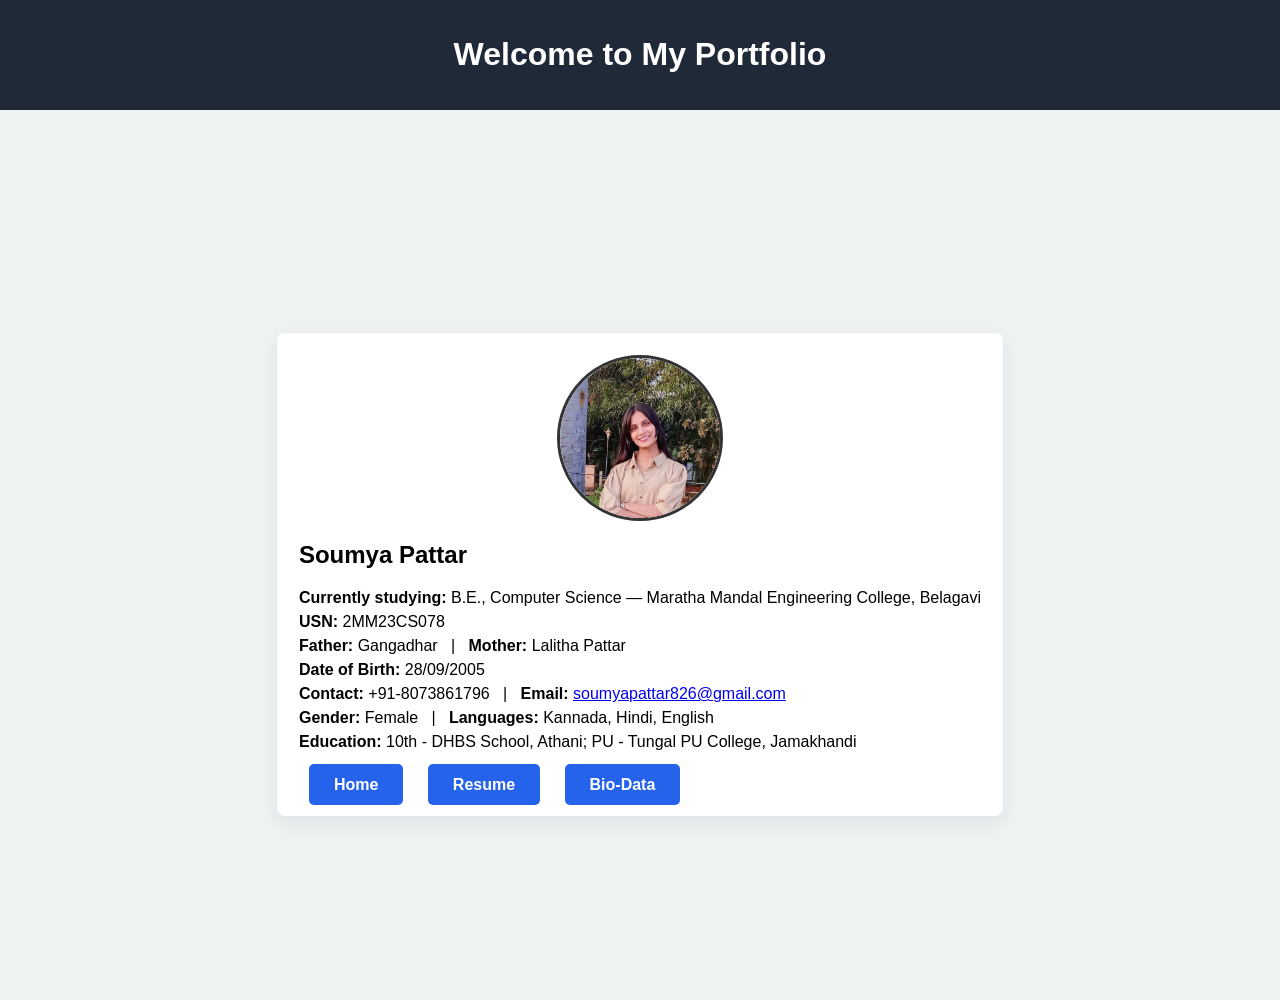
<file: index.html>
<!DOCTYPE html>
<html lang="en">
<head>
    <meta charset="UTF-8">
    <title>My Portfolio</title>
    <link rel="stylesheet" href="style.css">
    <script src="https://code.jquery.com/jquery-3.6.0.min.js"></script>
</head>

<body>
    <header>
        <h1>Welcome to My Portfolio</h1>
    </header>

    <section class="home-container fade-in">
        <div class="profile-box card">
            <img src="profile.jpg" alt="My Photo" class="profile-img" onerror="this.style.opacity=0.85;this.style.background='#ddd'">
            <h2 class="item">Soumya Pattar</h2>
            <div class="profile-info">
                <p class="item"><strong>Currently studying:</strong> B.E., Computer Science — Maratha Mandal Engineering College, Belagavi</p>
                <p class="item"><strong>USN:</strong> 2MM23CS078</p>
                <p class="item"><strong>Father:</strong> Gangadhar &nbsp; | &nbsp; <strong>Mother:</strong> Lalitha Pattar</p>
                <p class="item"><strong>Date of Birth:</strong> 28/09/2005</p>
                <p class="item"><strong>Contact:</strong> +91-8073861796 &nbsp; | &nbsp; <strong>Email:</strong> <a href="mailto:soumyapattar826@gmail.com">soumyapattar826@gmail.com</a></p>
                <p class="item"><strong>Gender:</strong> Female &nbsp; | &nbsp; <strong>Languages:</strong> Kannada, Hindi, English</p>
                <p class="item"><strong>Education:</strong> 10th - DHBS School, Athani; PU - Tungal PU College, Jamakhandi</p>
            </div>

            <div class="btn-group item">
                <a href="index.html" class="btn">Home</a>
                <a href="resume.html" class="btn">Resume</a>
                <a href="biodata.html" class="btn">Bio-Data</a>
            </div>
        </div>
    </section>

    <script src="script.js"></script>
</body>
</html>
</file>
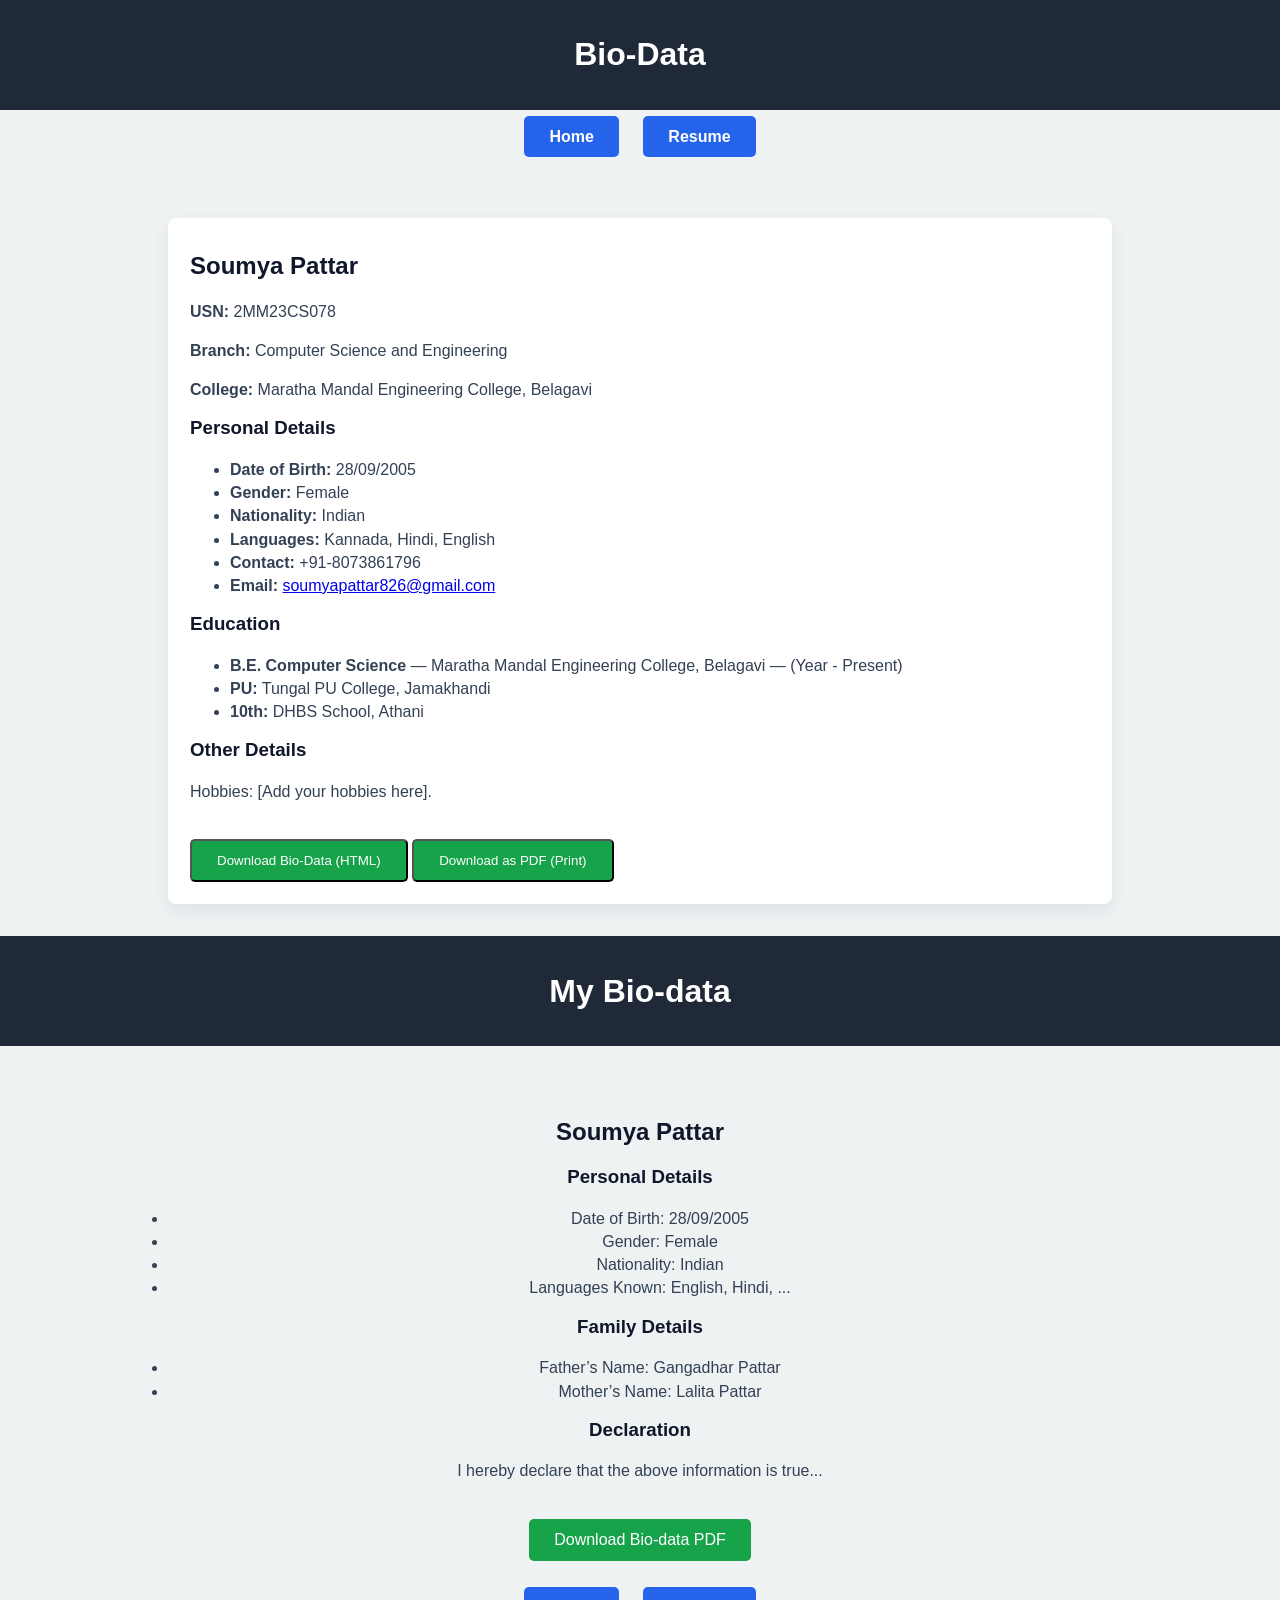
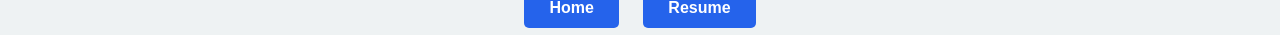
<file: biodata.html>
<!DOCTYPE html>
<html lang="en">
<head>
    <meta charset="UTF-8">
    <title>Bio-Data - Soumya G Pattar</title>
    <link rel="stylesheet" href="style.css">
    <script src="https://code.jquery.com/jquery-3.6.0.min.js"></script>
    <meta name="viewport" content="width=device-width, initial-scale=1">
</head>
<body>
    <header>
        <h1>Bio-Data</h1>
    </header>

    <nav class="navigation">
        <a class="btn" href="index.html">Home</a>
        <a class="btn" href="resume.html">Resume</a>
    </nav>

    <main class="content fade-in" id="biodata-content">
        <section class="card">
            <h2>Soumya Pattar</h2>
            <p><strong>USN:</strong> 2MM23CS078</p>
            <p><strong>Branch:</strong> Computer Science and Engineering</p>
            <p><strong>College:</strong> Maratha Mandal Engineering College, Belagavi</p>

            <h3>Personal Details</h3>
            <ul>
                <li><strong>Date of Birth:</strong> 28/09/2005</li>
                <li><strong>Gender:</strong> Female</li>
                <li><strong>Nationality:</strong> Indian</li>
                <li><strong>Languages:</strong> Kannada, Hindi, English</li>
                <li><strong>Contact:</strong> +91-8073861796</li>
                <li><strong>Email:</strong> <a href="mailto:soumyapattar826@gmail.com">soumyapattar826@gmail.com</a></li>
            </ul>

            <h3>Education</h3>
            <ul>
                <li><strong>B.E. Computer Science</strong> — Maratha Mandal Engineering College, Belagavi — (Year - Present)</li>
                <li><strong>PU:</strong> Tungal PU College, Jamakhandi</li>
                <li><strong>10th:</strong> DHBS School, Athani</li>
            </ul>

            <h3>Other Details</h3>
            <p>Hobbies: [Add your hobbies here].</p>

            <div>
                <button class="download-btn" id="download-biodata">Download Bio-Data (HTML)</button>
                <button class="download-btn" id="print-biodata">Download as PDF (Print)</button>
            </div>
        </section>
    </main>

    <script src="script.js"></script>
</body>
</html>
<!DOCTYPE html>
<html lang="en">
<head>
    <meta charset="UTF-8">
    <title>My Bio-data</title>
    <link rel="stylesheet" href="style.css">
    <script src="https://code.jquery.com/jquery-3.6.0.min.js"></script>
</head>

<body>

<header>
    <h1>My Bio-data</h1>
</header>

<section class="content fade-in">
    <h2>Soumya Pattar</h2>

    <h3>Personal Details</h3>
    <ul>
        <li>Date of Birth: 28/09/2005</li>
        <li>Gender: Female</li>
        <li>Nationality: Indian</li>
        <li>Languages Known: English, Hindi, ...</li>
    </ul>

    <h3>Family Details</h3>
    <ul>
        <li>Father’s Name: Gangadhar Pattar</li>
        <li>Mother’s Name: Lalita Pattar</li>
    </ul>

    <h3>Declaration</h3>
    <p>I hereby declare that the above information is true...</p>

    <a href="biodata.pdf" download class="download-btn">Download Bio-data PDF</a>
</section>

<div class="navigation">
    <a href="index.html" class="btn">Home</a>
    <a href="resume.html" class="btn">Resume</a>
</div>

<script src="script.js"></script>
</body>
</html>
</file>
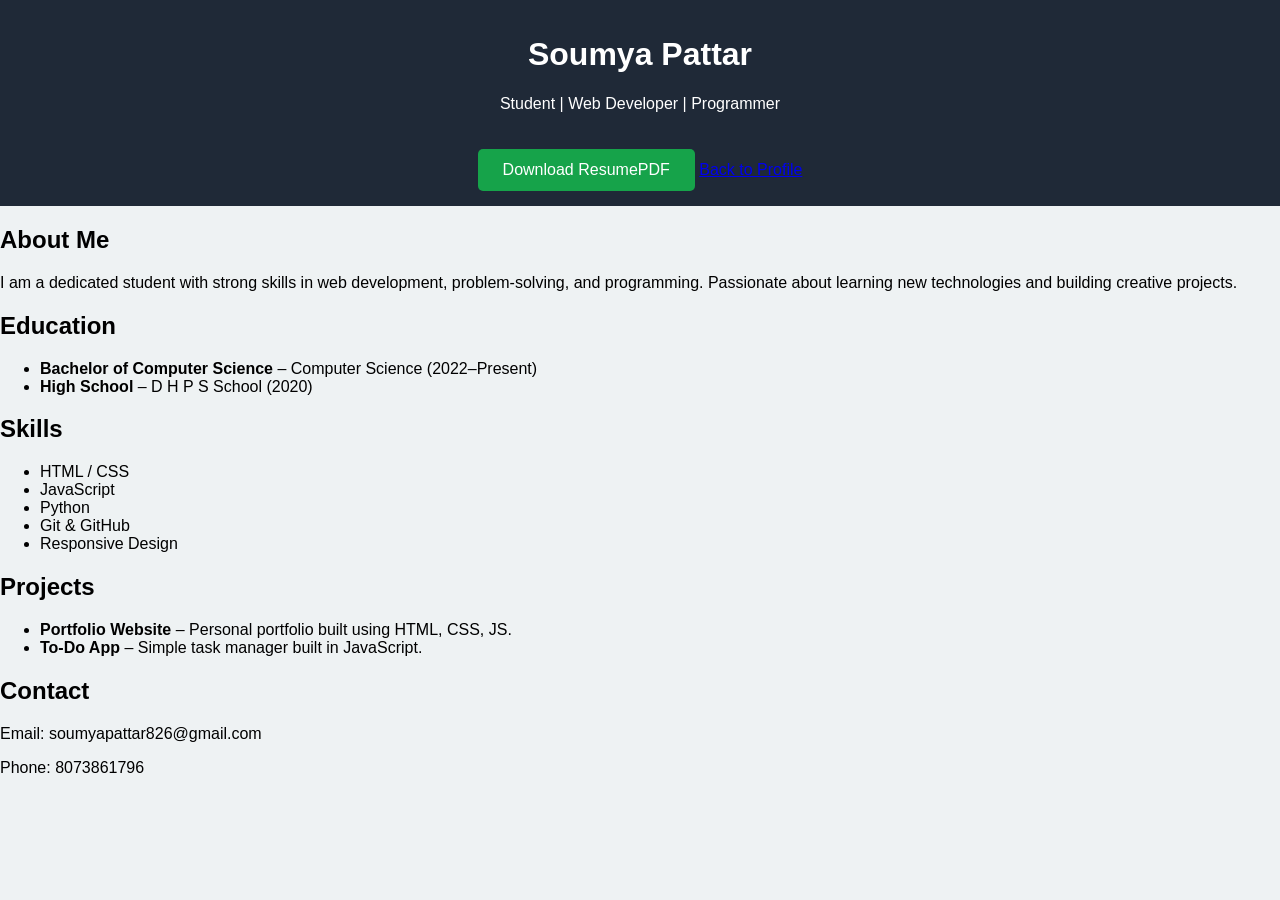
<file: resume student.html>
<!DOCTYPE html>
<html lang="en">
<head>
    <meta charset="UTF-8">
    <meta name="viewport" content="width=device-width, initial-scale=1.0">
    <title>Student Resume</title>
    <link rel="stylesheet" href="style.css">
</head>
<body>

    <div class="resume-container">

        <header>
            <h1>Soumya Pattar</h1>
            <p>Student | Web Developer | Programmer</p>

            <!-- Download Button -->
           <a class="download-btn" href="resume.pdf" download>Download ResumePDF</a>


	    <!-- Back to Profile -->
	  <a class="back-btn" href="index.html">Back to Profile</a>

</header>

        <section>
            <h2>About Me</h2>
            <p>I am a dedicated student with strong skills in web development, problem-solving, and programming. Passionate about learning new technologies and building creative projects.</p>
        </section>

        <section>
            <h2>Education</h2>
            <ul>
                <li><strong>Bachelor of Computer Science</strong> –  Computer Science (2022–Present)</li>
                <li><strong>High School</strong> – D H P S School (2020)</li>
            </ul>
        </section>

        <section>
            <h2>Skills</h2>
            <ul class="skills">
                <li>HTML / CSS</li>
                <li>JavaScript</li>
                <li>Python</li>
                <li>Git & GitHub</li>
                <li>Responsive Design</li>
            </ul>
        </section>

        <section>
            <h2>Projects</h2>
            <ul>
                <li><strong>Portfolio Website</strong> – Personal portfolio built using HTML, CSS, JS.</li>
                <li><strong>To-Do App</strong> – Simple task manager built in JavaScript.</li>
            </ul>
        </section>

        <section>
            <h2>Contact</h2>
            <p>Email: soumyapattar826@gmail.com</p>
            <p>Phone:  8073861796</p>
        </section>

    </div>

</body>
</html>
</file>
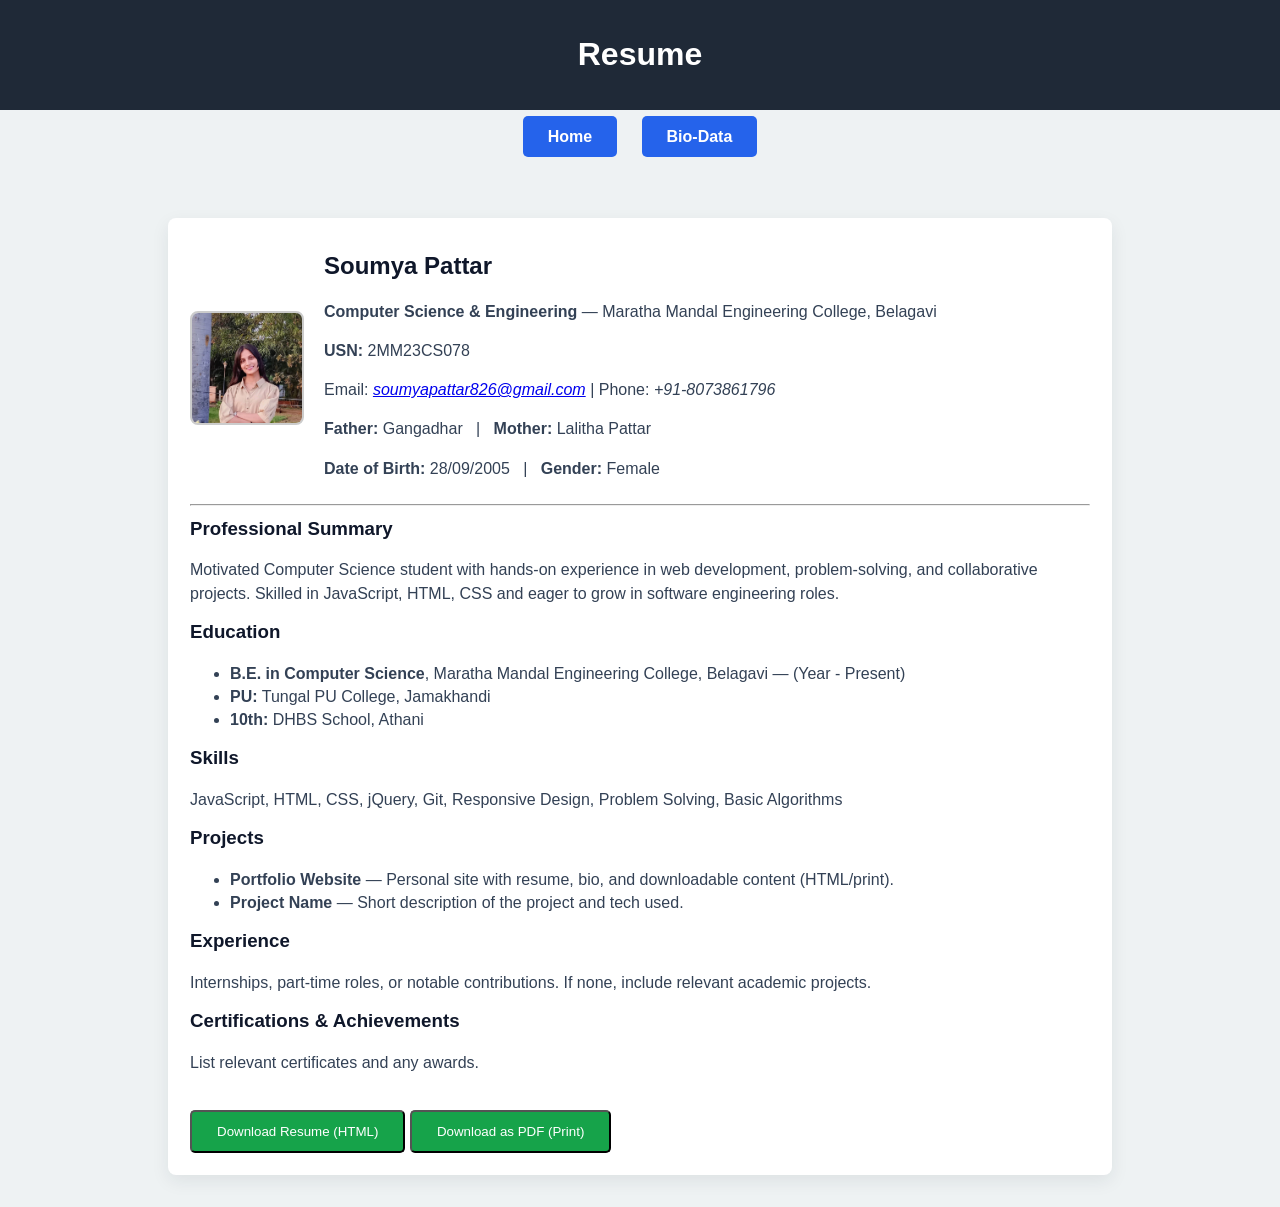
<file: resume.html>
<!DOCTYPE html>
<html lang="en">
<head>
    <meta charset="UTF-8">
    <title>Resume - Soumya G Pattar</title>
    <link rel="stylesheet" href="style.css">
    <script src="https://code.jquery.com/jquery-3.6.0.min.js"></script>
    <meta name="viewport" content="width=device-width, initial-scale=1">
    <style>
        /* Small page-specific adjustments */
        .resume-header { display:flex; align-items:center; gap:20px; }
        .resume-photo { width:110px; height:110px; border-radius:8px; object-fit:cover; border:2px solid #ccc }
    </style>
</head>
<body>
    <header>
        <h1>Resume</h1>
    </header>

    <nav class="navigation">
        <a class="btn" href="index.html">Home</a>
        <a class="btn" href="biodata.html">Bio-Data</a>
    </nav>

    <main class="content fade-in" id="resume-content">
        <section class="card">
            <div class="resume-header">
                <img src="profile.jpg" alt="Photo" class="resume-photo" onerror="this.style.display='none'">
                <div>
                    <h2>Soumya Pattar</h2>
                    <p><strong>Computer Science & Engineering</strong> — Maratha Mandal Engineering College, Belagavi</p>
                    <p><strong>USN:</strong> 2MM23CS078</p>
                    <p>Email: <em><a href="mailto:soumyapattar826@gmail.com">soumyapattar826@gmail.com</a></em> | Phone: <em>+91-8073861796</em></p>
                    <p><strong>Father:</strong> Gangadhar &nbsp; | &nbsp; <strong>Mother:</strong> Lalitha Pattar</p>
                    <p><strong>Date of Birth:</strong> 28/09/2005 &nbsp; | &nbsp; <strong>Gender:</strong> Female</p>
                </div>
            </div>

            <hr>

            <h3>Professional Summary</h3>
            <p>Motivated Computer Science student with hands-on experience in web development, problem-solving, and collaborative projects. Skilled in JavaScript, HTML, CSS and eager to grow in software engineering roles.</p>

            <h3>Education</h3>
            <ul>
                <li><strong>B.E. in Computer Science</strong>, Maratha Mandal Engineering College, Belagavi — (Year - Present)</li>
                <li><strong>PU:</strong> Tungal PU College, Jamakhandi</li>
                <li><strong>10th:</strong> DHBS School, Athani</li>
            </ul>

            <h3>Skills</h3>
            <p>JavaScript, HTML, CSS, jQuery, Git, Responsive Design, Problem Solving, Basic Algorithms</p>

            <h3>Projects</h3>
            <ul>
                <li><strong>Portfolio Website</strong> — Personal site with resume, bio, and downloadable content (HTML/print).</li>
                <li><strong>Project Name</strong> — Short description of the project and tech used.</li>
            </ul>

            <h3>Experience</h3>
            <p>Internships, part-time roles, or notable contributions. If none, include relevant academic projects.</p>

            <h3>Certifications & Achievements</h3>
            <p>List relevant certificates and any awards.</p>

            <div>
                <button class="download-btn" id="download-resume">Download Resume (HTML)</button>
                <button class="download-btn" id="print-resume">Download as PDF (Print)</button>
            </div>
        </section>
    </main>

    <script src="script.js"></script>
</body>
</html>
</file>
<file: style.css>
body {
    margin: 0;
    padding: 0;
    font-family: Arial, sans-serif;
    background: #eef2f3;
}

header {
    background: #1f2937;
    color: white;
    padding: 15px;
    text-align: center;
}

.home-container, .content {
    width: 80%;
    margin: auto;
    margin-top: 40px;
    text-align: center;
    padding: 20px;
}

.profile-box {
    padding: 20px;
}

/* Center the home container vertically and horizontally */
.home-container {
    display: flex;
    align-items: center;
    justify-content: center;
    min-height: calc(100vh - 90px);
}

.profile-info { margin-top: 8px; }
.profile-info .item { margin: 6px 0; }
.profile-img {
    width: 200px;
    height: 200px;
    border-radius: 50%;
    object-fit: cover;
    display: block;
    margin: 0 auto 14px;
    border: 3px solid rgba(0,0,0,0.06);
}

.profile-img {
    width: 160px;
    height: 160px;
    border-radius: 50%;
    border: 3px solid #333;
    object-fit: cover;
}

.btn-group, .navigation {
    margin-top: 25px;
}

.btn {
    margin: 10px;
    padding: 12px 25px;
    background: #2563eb;
    color: white;
    border-radius: 5px;
    text-decoration: none;
    font-weight: bold;
}

.btn:hover {
    background: #1e40af;
}

.download-btn {
    display: inline-block;
    margin-top: 20px;
    padding: 12px 25px;
    background: #16a34a;
    color: white;
    border-radius: 5px;
    text-decoration: none;
}

.download-btn:hover {
    background: #15803d;
}

/* Fade animation */
.fade-in {
    animation: fadeAnimation 1.3s ease-in-out;
}

@keyframes fadeAnimation {
    from { opacity: 0; transform: translateY(20px); }
    to { opacity: 1; transform: translateY(0); }
}

/* General card layout */
.card {
    background: white;
    border-radius: 8px;
    box-shadow: 0 6px 18px rgba(31,41,55,0.08);
    padding: 22px;
    margin: 12px auto;
    text-align: left;
    max-width: 900px;
}

/* Staggered fade for items inside profile box */
.profile-box .item { animation: fadeAnimation 0.9s ease both; }
.profile-box .item:nth-child(1) { animation-delay: 0s; }
.profile-box .item:nth-child(2) { animation-delay: 0.06s; }
.profile-box .item:nth-child(3) { animation-delay: 0.12s; }
.profile-box .item:nth-child(4) { animation-delay: 0.18s; }
.profile-box .item:nth-child(5) { animation-delay: 0.24s; }
.profile-box .item:nth-child(6) { animation-delay: 0.30s; }

.content h2, .content h3 { margin-top: 12px; color: #0f172a; }
.content p, .content li { color: #334155; line-height: 1.45; }

.navigation { text-align:center; margin: 18px 0; }

@media (max-width: 720px) {
    .home-container, .content { width: 94%; }
    .profile-img { width: 120px; height:120px }
    .resume-header { flex-direction: column; align-items:flex-start }
}

/* Print-friendly adjustments */
@media print {
    body { background: white; }
    header, .navigation, .btn, .download-btn { display: none !important; }
    .card { box-shadow: none; border: none; }
}
</file>
